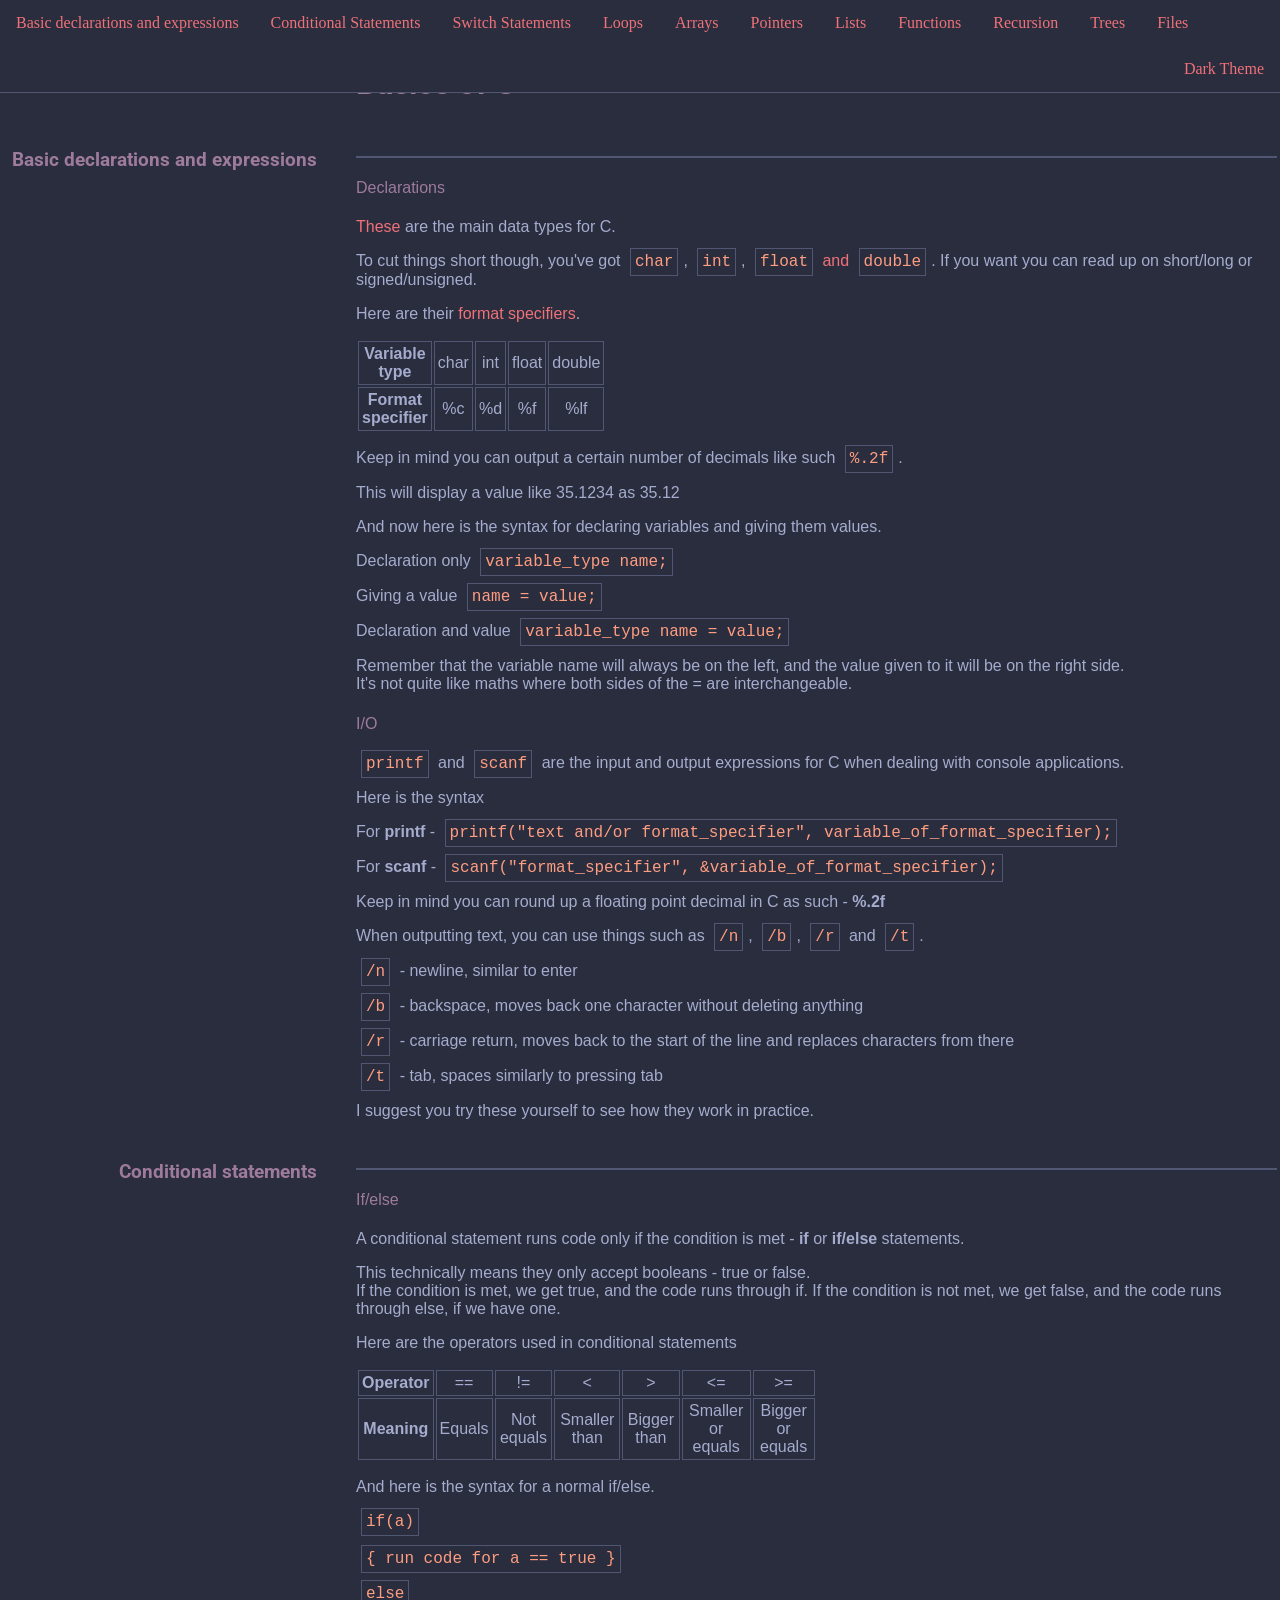
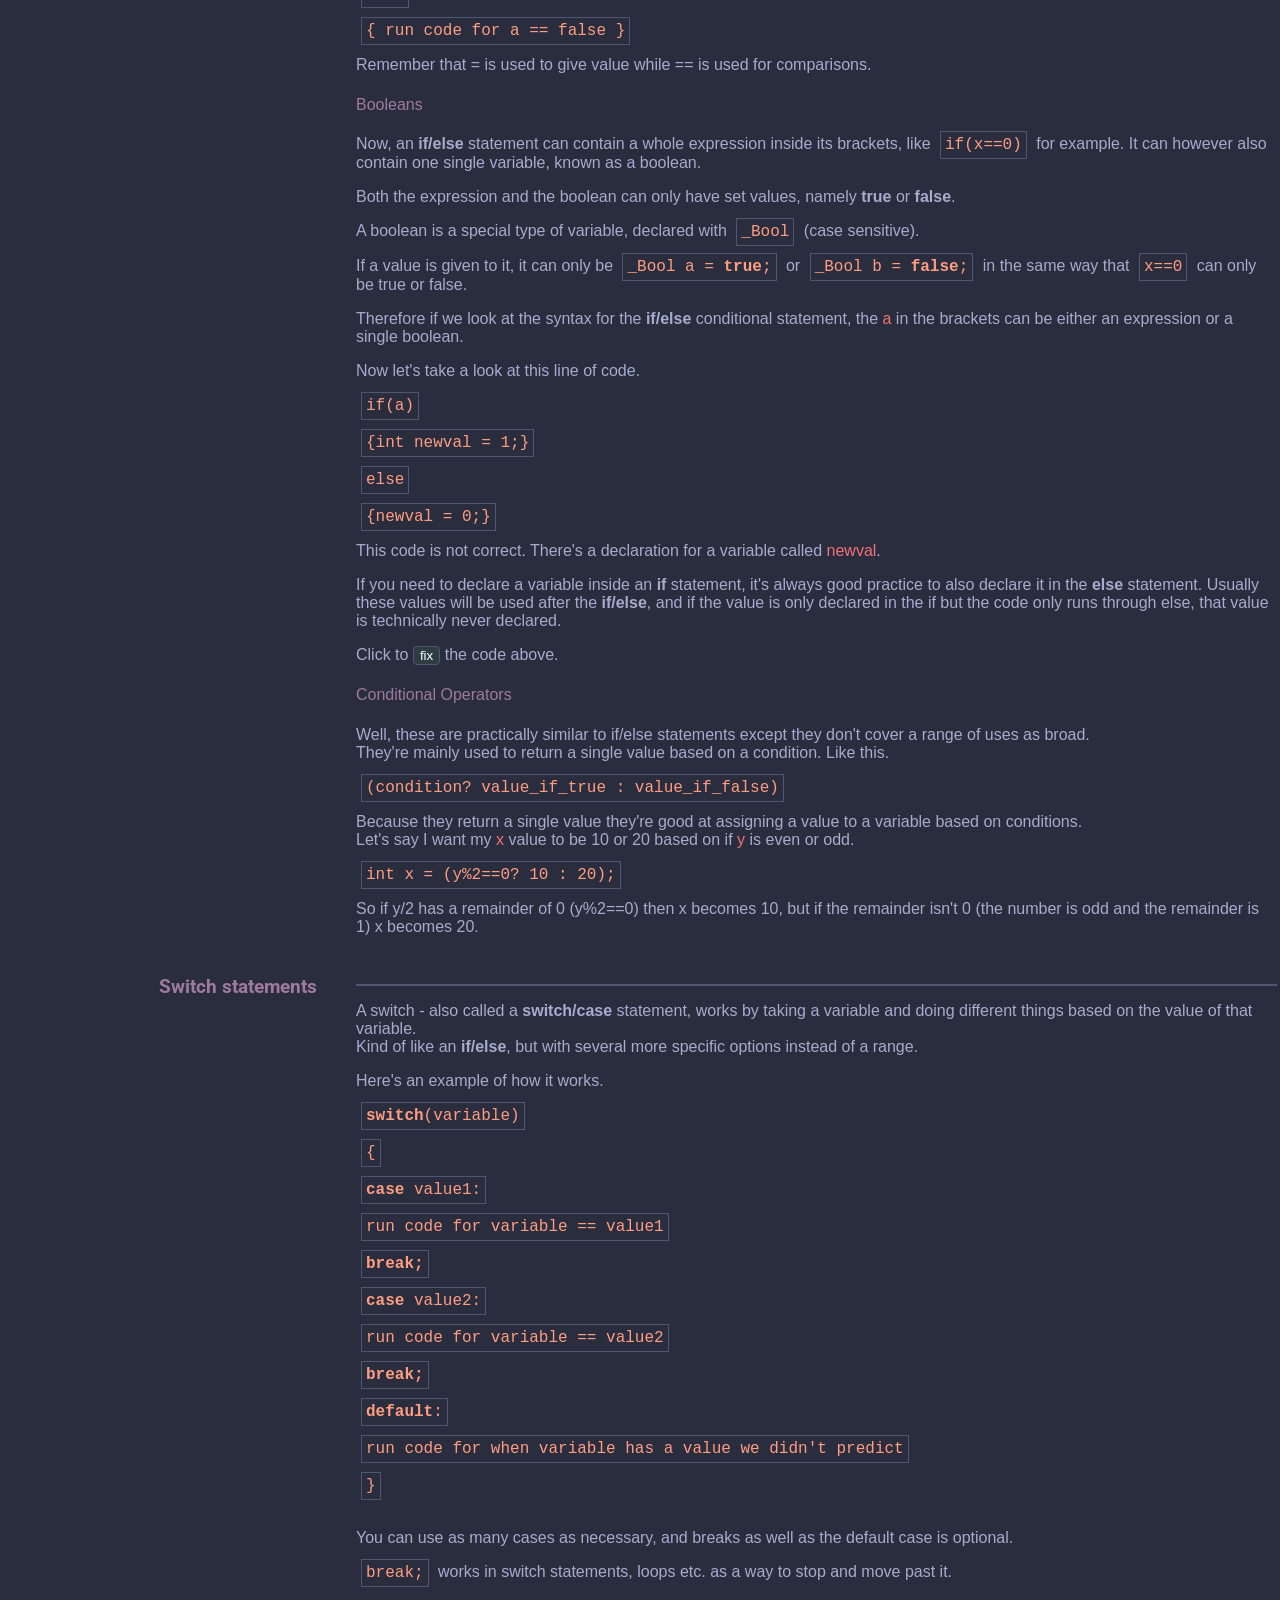
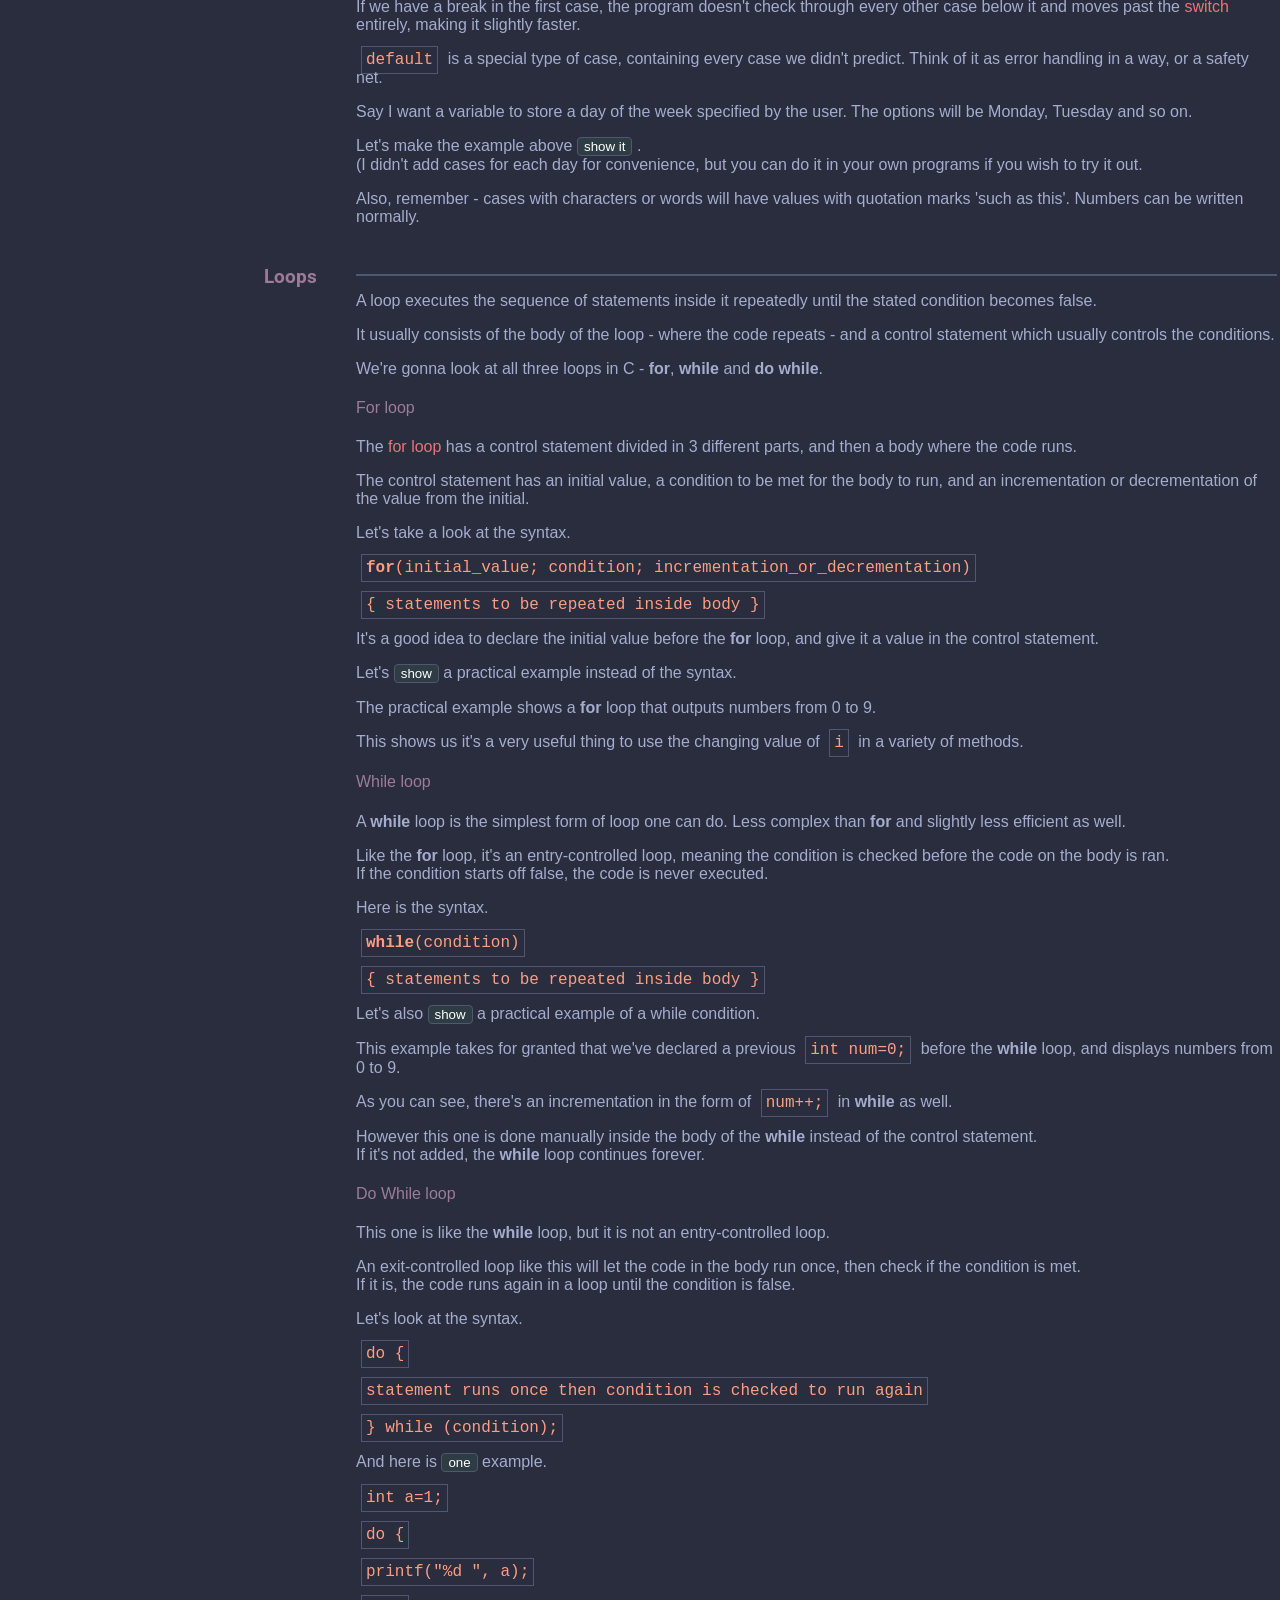
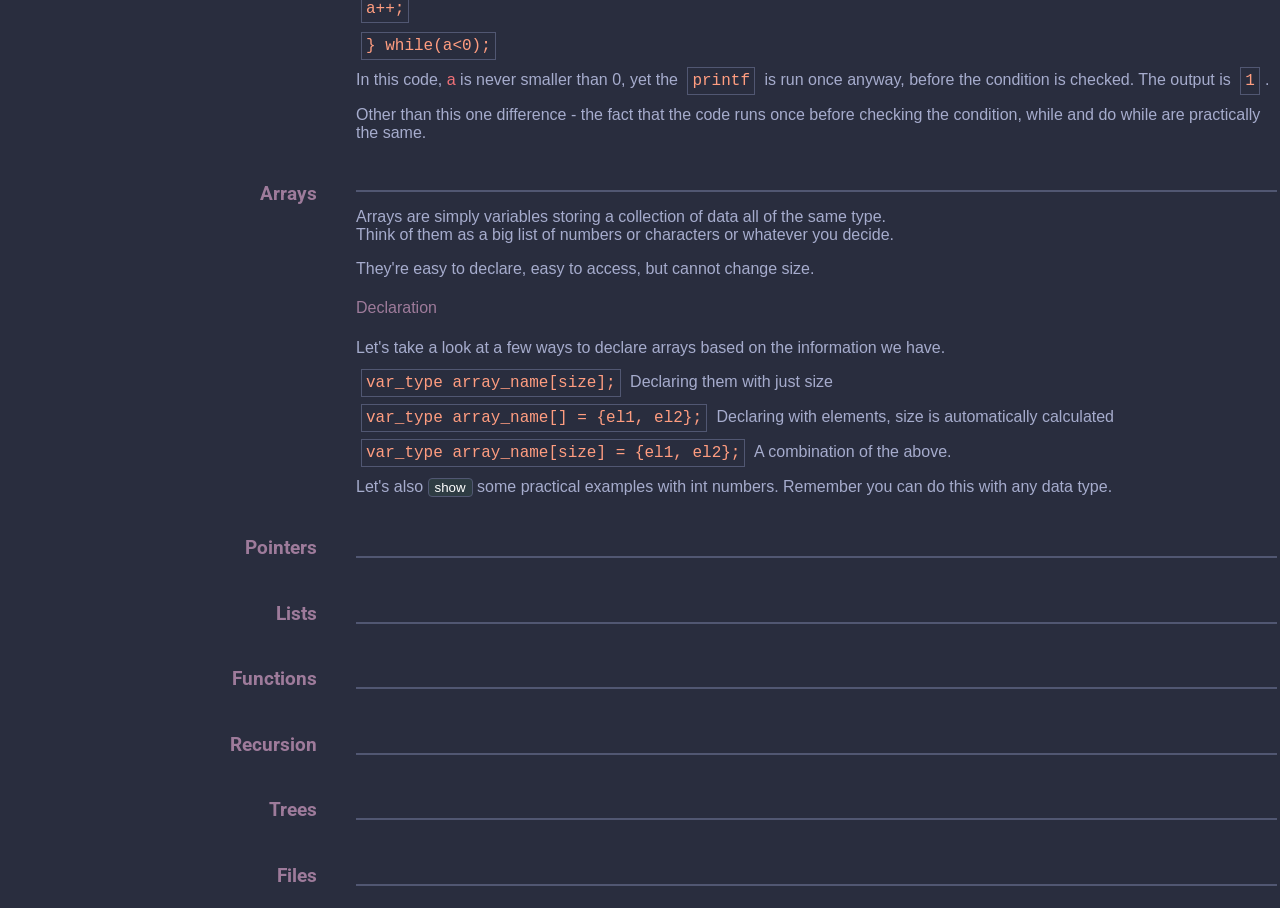
<file: index.html>
<!DOCTYPE html>
<!--suppress ES6ConvertVarToLetConst-->
<html lang="en">
<head>
    <meta charset="UTF-8">
    <meta name="viewport" content="width=device-width, initial-scale=1.0">
    <meta name="description" content="All basic C concepts I could think up">
    <meta name="author" content="ted">
    <title>Wal's C lessons</title>

<!--    <link rel="stylesheet" type="text/css" href="lightTheme.css" id="theme1">-->
    <link rel="stylesheet" type="text/css" href="darkTheme.css" id="theme">

    <link rel="stylesheet" href="https://fonts.googleapis.com/css2?family=Roboto">
    <link rel="shortcut icon" href="favicon.ico?" type="image/x-icon"/>
    <script>
        function remove() {
            var rm = document.getElementsByClassName("removable");
            for (var i = rm.length - 1; i >= 0; i--) {
                rm[i].remove();
            }
        }

        function appendBr(id) {
            var brk = document.createElement("br");
            brk.className = "removable";
            document.getElementById(id).appendChild(brk.cloneNode(true));
        }

        function appendWr(id, innertext) {
            var wrap = document.createElement("span");
            wrap.className = "wrap";
            wrap.className += " removable";
            wrap.innerHTML = innertext;
            document.getElementById(id).appendChild(wrap);
        }

        var ch_ifElse = 0;

        function correctIfElse(choice) {
            if (choice === 0) {
                document.getElementById("ifelse3").innerHTML = "{<b>int</b> newval = 0;}";
                document.getElementById("ieButton").innerText = "break";
                ch_ifElse = 1;
            }
            if (choice === 1) {
                document.getElementById("ifelse3").innerHTML = saveIEdata;
                document.getElementById("ieButton").innerText = "fix";
                ch_ifElse = 0;
            }
        }

        var ch_swCase = 0;

        function correctSwitchCase(choice) {
            if (choice === 0) {
                document.getElementById("swc1").innerHTML = "<b>switch</b>(day)";
                document.getElementById("swc2").innerHTML = "<b>case</b> 'Monday':";
                document.getElementById("swc3").innerHTML = "<b>printf</b>('You chose Monday');";
                document.getElementById("swc4").innerHTML = "<b>case</b> 'Tuesday':";
                document.getElementById("swc5").innerHTML = "<b>printf</b>('You chose Tuesday');";
                document.getElementById("swc6").innerHTML = "<b>printf</b>('This isn't a valid day');";
                document.getElementById("swButton").innerText = "hide it";
                ch_swCase = 1;
            }
            if (choice === 1) {
                document.getElementById("swc1").innerHTML = saveSWdata1;
                document.getElementById("swc2").innerHTML = saveSWdata2;
                document.getElementById("swc3").innerHTML = saveSWdata3;
                document.getElementById("swc4").innerHTML = saveSWdata4;
                document.getElementById("swc5").innerHTML = saveSWdata5;
                document.getElementById("swc6").innerHTML = saveSWdata6;
                document.getElementById("swButton").innerText = "show it";
                ch_swCase = 0;
            }
        }

        var ch_for = 0;

        function correctFor(choice) {
            if (choice === 0) {
                document.getElementById("loopfor1").innerHTML = "<b>for</b>(i=0; i<10; i++)";
                document.getElementById("loopfor2").innerHTML = "{ <b>printf</b>('%d',i); }";
                document.getElementById("forButton").innerText = "hide";
                ch_for = 1;
            }
            if (choice === 1) {
                document.getElementById("loopfor1").innerHTML = saveFordata1;
                document.getElementById("loopfor2").innerHTML = saveFordata2;
                document.getElementById("forButton").innerText = "show";
                ch_for = 0;
            }

        }

        var ch_while = 0;

        function correctWhile(choice) {
            if (choice === 0) {
                var id = "while1";
                document.getElementById("loopwhile1").innerHTML = "<b>while</b>(num<10)";
                document.getElementById("loopwhile2").innerHTML = "{";
                appendBr("while1");
                appendBr("while1");
                var text = "<b>printf</b>('%d',num);";
                appendWr(id, text);
                appendBr("while1");
                appendBr("while1");
                text = "num++;";
                appendWr(id, text);
                appendBr("while1");
                appendBr("while1");
                text = "}";
                appendWr(id, text);
                document.getElementById("whileButton").innerText = "hide";
                ch_while = 1;
            }
            if (choice === 1) {
                remove();
                document.getElementById("loopwhile1").innerHTML = saveWHdata1;
                document.getElementById("loopwhile2").innerHTML = saveWHdata2;
                document.getElementById("whileButton").innerText = "show";
                ch_while = 0;
            }
        }

        var ch_doWhile = 0;

        function correctDoWhile(choice) {
            if (choice === 0) {
                document.getElementById("loopdw1").innerHTML = "} while(a<=10);";
                document.getElementById("loopdw2").innerHTML = "In this code, <a href=\"#dw1\">a</a>" +
                    " is smaller than 10, and <span class=\"wrap\">printf</span> is run 10 times, " +
                    "before the condition is checked. The output is <span class=\"wrap\">1 2 3 4 5 6 7 8 9 10</span>.";
                document.getElementById("doWhileButton").innerText = "another";
                ch_doWhile = 1;
            }
            if (choice === 1) {
                document.getElementById("loopdw1").innerHTML = saveDWhdata1;
                document.getElementById("loopdw2").innerHTML = saveDWhdata2;
                document.getElementById("doWhileButton").innerText = "one";
                ch_doWhile = 0;
            }
        }
        var ch_arr = 0;
        function correctArrDecl(choice) {
            var v1 = document.getElementById("arr1");
            var v2 = document.getElementById("arr2");
            var v3 = document.getElementById("arr3");
            if(choice===0)
            {
                v1.innerHTML = "int a[4];";
                v2.innerHTML = "int a[] = {14, 5, 6, 10}";
                v3.innerHTML = "int a[4] = {14, 5, 6, 10}";
                document.getElementById("arrButton1").innerText = "hide";
                ch_arr = 1;
            }
            if(choice===1)
            {
                v1.innerHTML = saveArrdata1;
                v2.innerHTML = saveArrdata2;
                v3.innerHTML = saveArrdata3;
                document.getElementById("arrButton1").innerText = "show";
                ch_arr = 0;
            }

        }

        var theme = 1;
        var pos;
        function switchTheme(n) {
            // pos = document.documentElement.scrollTop || document.body.scrollTop;
            var body = document.getElementById("body")
            // var light = document.getElementById("theme1");
            // var dark = document.getElementById("theme2");
            var bt = document.getElementById("themeButton");
            if (n === 1) {
                // dark.rel = "stylesheet";
                // light.rel = "stylesheet alternate";
                body.className = "dark";
                bt.innerHTML = "Dark Theme";
                theme = 0;
            } else {
                // light.rel = "stylesheet";
                // dark.rel = "stylesheet alternate";
                body.className = "light"
                bt.innerHTML = "Light Theme";
                theme = 1;
            }
        }

        // function scrollTop() {
        //     window.scrollTo(0, 0);
        // }
    </script>
</head>
<body class="dark" id="body">
<div class="full">
<div class="navbar">
    <ul>
<!--        <li><a href="#" onclick="scrollTop();" style="font-family: Consolas, monospace;">></a></li>-->
        <li><a href="#topic1">Basic declarations and expressions</a></li>
        <li><a href="#topic2">Conditional Statements</a></li>
        <li><a href="#topic3">Switch Statements</a></li>
        <li><a href="#topic4">Loops</a></li>
        <li><a href="#topic5">Arrays</a></li>
        <li><a href="#topic6">Pointers</a></li>
        <li><a href="#topic7">Lists</a></li>
        <li><a href="#topic8">Functions</a></li>
        <li><a href="#topic9">Recursion</a></li>
        <li><a href="#topic10">Trees</a></li>
        <li><a href="#topic11">Files</a></li>
        <li style="float: right"><a href="#" onclick="switchTheme(theme);" id="themeButton">Dark Theme</a></li>
    </ul>
</div>
<table class="contain">
    <tr>
        <th class="titles"></th>
        <td rowspan="20" style="width: auto; height: 100%">
        </td>
        <th class="info" id="topic1"><h1 class="header">Basics of C</h1></th>
    </tr>
    <tr>
        <td class="titles"><h3 class="header">Basic declarations and expressions</h3></td>
        <td class="info">
            <br>
            <hr>
            <h4 class="header2">Declarations</h4>
            <p><a href="https://en.wikipedia.org/wiki/C_data_types#Main_types">These</a> are the main data types for C.
            </p>
            <p>To cut things short though, you've got <span class="wrap">char</span>, <span class="wrap">int</span>,
                <a href="https://www.geeksforgeeks.org/difference-float-double-c-cpp/"><span class="wrap">float</span>
                    and <span class="wrap">double</span></a>.
                If you want you can read up on short/long or signed/unsigned.</p>
            <p>Here are their <a
                    href="https://codeforwin.org/2015/05/list-of-all-format-specifiers-in-c-programming.html">format
                specifiers</a>.</p>
            <table style="width: 25%">
                <tr>
                    <th class="tab">Variable type</th>
                    <td class="tab">char</td>
                    <td class="tab">int</td>
                    <td class="tab">float</td>
                    <td class="tab">double</td>
                </tr>
                <tr>
                    <th class="tab">Format specifier</th>
                    <td class="tab">%c</td>
                    <td class="tab">%d</td>
                    <td class="tab">%f</td>
                    <td class="tab">%lf</td>
                </tr>
            </table>
            <p>Keep in mind you can output a certain number of decimals like such <span class="wrap">%.2f</span>.</p>
            <p>This will display a value like 35.1234 as 35.12</p>
            <p>And now here is the syntax for declaring variables and giving them values.</p>
            <p>Declaration only <span class="wrap">variable_type name;</span></p>
            <p>Giving a value <span class="wrap">name = value;</span></p>
            <p>Declaration and value <span class="wrap">variable_type name = value;</span></p>
            <p>Remember that the variable name will always be on the left, and the value given to it will be on the
                right side.<br>
                It's not quite like maths where both sides of the = are interchangeable.</p>

            <h4 class="header2">I/O</h4>
            <p><span class="wrap">printf</span> and <span class="wrap">scanf</span> are the input and output expressions
                for C when dealing with console applications.</p>
            <p>Here is the syntax</p>
            <p>For <b>printf</b> - <span class="wrap">printf("text and/or format_specifier", variable_of_format_specifier);</span>
            </p>
            <p>For <b>scanf</b> - <span class="wrap">scanf("format_specifier", &variable_of_format_specifier);</span>
            </p>
            <p>Keep in mind you can round up a floating point decimal in C as such - <b>%.2f</b></p>
            <p>When outputting text, you can use things such as <span class="wrap">/n</span>, <span
                    class="wrap">/b</span>,
                <span class="wrap">/r</span> and <span class="wrap">/t</span>.</p>
            <p><span class="wrap">/n</span> - newline, similar to enter</p>
            <p><span class="wrap">/b</span> - backspace, moves back one character without deleting anything</p>
            <p><span class="wrap">/r</span> - carriage return, moves back to the start of the line and replaces
                characters from there</p>
            <p><span class="wrap">/t</span> - tab, spaces similarly to pressing tab</p>
            <p>I suggest you try these yourself to see how they work in practice.</p>
            <div id="topic2"></div>
        </td>
    </tr>

    <tr>
        <td class="titles"><h3 class="header">Conditional statements</h3></td>
        <td class="info">
            <br>
            <hr>
            <h4 class="header2">If/else</h4>
            <p>A conditional statement runs code only if the condition is met - <b>if</b> or <b>if/else</b> statements.
            </p>
            <p>This technically means they only accept booleans - true or false.<br>If the condition is met, we get
                true, and the code runs through if.
                If the condition is not met, we get false, and the code runs through else, if we have one.</p>
            <p>Here are the operators used in conditional statements</p>
            <table style="width: 50%">
                <tr>
                    <th class="tab">Operator</th>
                    <td class="tab">==</td>
                    <td class="tab">!=</td>
                    <td class="tab"><</td>
                    <td class="tab">></td>
                    <td class="tab"><=</td>
                    <td class="tab">>=</td>
                </tr>
                <tr>
                    <th class="tab">Meaning</th>
                    <td class="tab">Equals</td>
                    <td class="tab">Not equals</td>
                    <td class="tab">Smaller than</td>
                    <td class="tab">Bigger than</td>
                    <td class="tab">Smaller or equals</td>
                    <td class="tab">Bigger or equals</td>
                </tr>
            </table>
            <p>And here is the syntax for a normal if/else.</p>
            <p id="ifelse1"><span class="wrap">if(a)</span><br><br><span class="wrap">{ run code for a == true }</span>
            </p>
            <p><span class="wrap">else</span><br><br><span class="wrap">{ run code for a == false }</span></p>
            <p>Remember that = is used to give value while == is used for comparisons.</p>
            <h4 class="header2">Booleans</h4>
            <p>Now, an <b>if/else</b> statement can contain a whole expression inside its brackets, like <span
                    class="wrap">if(x==0)</span> for example.
                It can however also contain one single variable, known as a boolean.</p>
            <p>Both the expression and the boolean can only have set values,
                namely <b>true</b> or <b>false</b>.</p>
            <p>A boolean is a special type of variable, declared with <span class="wrap">_Bool</span> (case sensitive).
            </p>
            <p>If a value is given to it, it can only be <span class="wrap">_Bool a = <b>true</b>;</span>
                or <span class="wrap">_Bool b = <b>false</b>;</span> in the same way that <span class="wrap">x==0</span>
                can only be true or false.</p>
            <p>Therefore if we look at the syntax for the <b>if/else</b> conditional statement, the <a
                    href="#ifelse1">a</a>
                in the brackets can be either an expression or a single boolean.</p>
            <p>Now let's take a look at this line of code.</p>
            <p><span class="wrap">if(a)</span><br><br><span class="wrap" id="ifelse2">{int newval = 1;}</span><br><br>
                <span class="wrap">else</span><br><br><span class="wrap" id="ifelse3">{newval = 0;}</span></p>
            <p>This code is not correct. There's a declaration for a variable called <a
                    href="#ifelse2">newval</a>.</p>
            <p>If you need to declare a variable inside an <b>if</b> statement, it's always good practice to also
                declare it in the <b>else</b> statement.
                Usually these values will be used after the <b>if/else</b>, and if the value is only declared in the if
                but the code only runs through else,
                that value is technically never declared.</p>
            <p>Click to
                <button onclick="correctIfElse(ch_ifElse)" id="ieButton">fix</button>
                the code above.
            </p>
            <h4 class="header2">Conditional Operators</h4>
            <p>Well, these are practically similar to if/else statements except they don't cover a range of uses as
                broad.<br>
                They're mainly used to return a single value based on a condition. Like this.</p>
            <p><span class="wrap">(condition? value_if_true : value_if_false)</span></p>
            <p>Because they return a single value they're good at assigning a value to a variable based on
                conditions.<br>
                Let's say I want my <a href="#ifelse4">x</a> value to be 10 or 20 based on if <a href="#ifelse4">y</a>
                is even or odd.</p>
            <p><span class="wrap" id="ifelse4">int x = (y%2==0? 10 : 20);</span></p>
            <p>So if y/2 has a remainder of 0 (y%2==0) then x becomes 10, but if the remainder isn't 0 (the number is
                odd and the remainder is 1) x becomes 20.</p>
            <script>
                var saveIEdata = document.getElementById("ifelse3").innerHTML;
            </script>
            <div id="topic3"></div>
        </td>
    </tr>

    <tr>
        <td class="titles"><h3 class="header">Switch statements</h3></td>
        <td class="info">
            <br>
            <hr>
            <p>A switch - also called a <b>switch/case</b> statement, works by taking a variable and doing different
                things based on the value of that variable.<br>
                Kind of like an <b>if/else</b>, but with several more specific options instead of a range.</p>
            <p>Here's an example of how it works.</p>
            <p><span class="wrap" id="swc1"><b>switch</b>(variable)</span><br><br>
                <span class="wrap">{</span><br><br>
                <span class="wrap" id="swc2"><b>case</b> value1:</span><br><br>
                <span class="wrap" id="swc3">run code for variable == value1</span><br><br>
                <span class="wrap"><b>break;</b></span><br><br>
                <span class="wrap" id="swc4"><b>case</b> value2:</span><br><br>
                <span class="wrap" id="swc5">run code for variable == value2</span><br><br>
                <span class="wrap"><b>break;</b></span><br><br>
                <span class="wrap"><b>default</b>:</span><br><br>
                <span class="wrap" id="swc6">run code for when variable has a value we didn't predict</span><br><br>
                <span class="wrap">}</span><br><br></p>
            <p>You can use as many cases as necessary, and breaks as well as the default case is optional.</p>
            <p><span class="wrap">break;</span> works in switch statements, loops etc. as a way to stop and move past
                it.</p>
            <p>If we have a break in the first case, the program doesn't check through every other case below it and
                moves past the <a href="https://www.programiz.com/c-programming/c-switch-case-statement">switch</a>
                entirely,
                making it slightly faster.</p>
            <p><span class="wrap">default</span> is a special type of case, containing every case we didn't predict.
                Think of it as error handling in a way, or a safety net.</p>
            <p>Say I want a variable to store a day of the week specified by the user. The options will be Monday,
                Tuesday and so on.</p>
            <p>Let's make the example above
                <button onclick="correctSwitchCase(ch_swCase)" id="swButton">show it</button>
                .<br>
                (I didn't add cases for each day for convenience, but you can do it in your own programs if you wish to
                try it out.
            </p>
            <p>Also, remember - cases with characters or words will have values with quotation marks 'such as this'.
                Numbers can be written normally.</p>
            <script>
                var saveSWdata1 = document.getElementById("swc1").innerHTML;
                var saveSWdata2 = document.getElementById("swc2").innerHTML;
                var saveSWdata3 = document.getElementById("swc3").innerHTML;
                var saveSWdata4 = document.getElementById("swc4").innerHTML;
                var saveSWdata5 = document.getElementById("swc5").innerHTML;
                var saveSWdata6 = document.getElementById("swc6").innerHTML;
            </script>
            <div id="topic4"></div>
        </td>
    </tr>

    <tr>
        <td class="titles"><h3 class="header">Loops</h3></td>
        <td class="info">
            <br>
            <hr>
            <p>A loop executes the sequence of statements inside it repeatedly until the stated condition becomes
                false.</p>
            <p>It usually consists of the body of the loop - where the code repeats - and a control statement which
                usually controls the conditions.</p>
            <p>We're gonna look at all three loops in C - <b>for</b>, <b>while</b> and <b>do while</b>.</p>
            <h4 class="header2">For loop</h4>
            <p>The <a href="https://www.w3resource.com/c-programming/c-for-loop.php">for loop</a> has a control
                statement divided in 3 different parts, and then a body where the code
                runs.</p>
            <p>The control statement has an initial value, a condition to be met for the body to run, and an
                incrementation or decrementation of the value
                from the initial.</p>
            <p>Let's take a look at the syntax.</p>
            <p><span class="wrap"
                     id="loopfor1"><b>for</b>(initial_value; condition; incrementation_or_decrementation)</span><br><br>
                <span class="wrap" id="loopfor2">{ statements to be repeated inside body }</span></p>
            <p>It's a good idea to declare the initial value before the <b>for</b> loop, and give it a value in the
                control statement.</p>
            <p>Let's
                <button onclick="correctFor(ch_for)" id="forButton">show</button>
                a practical example instead of the syntax.
            </p>
            <p>The practical example shows a <b>for</b> loop that outputs numbers from 0 to 9.</p>
            <p>This shows us it's a very useful thing to use the changing value of <span class="wrap">i</span> in a
                variety of methods.</p>
            <script>
                var saveFordata1 = document.getElementById("loopfor1").innerHTML;
                var saveFordata2 = document.getElementById("loopfor2").innerHTML;
            </script>
            <h4 class="header2">While loop</h4>
            <p>A <b>while</b> loop is the simplest form of loop one can do. Less complex than <b>for</b> and slightly
                less efficient as well.</p>
            <p>Like the <b>for</b> loop, it's an entry-controlled loop, meaning the condition is checked before the code
                on the body is ran.<br>
                If the condition starts off false, the code is never executed.</p>
            <p>Here is the syntax.</p>
            <p id="while1"><span class="wrap" id="loopwhile1"><b>while</b>(condition)</span><br><br>
                <span class="wrap" id="loopwhile2">{ statements to be repeated inside body }</span></p>
            <p>Let's also
                <button onclick="correctWhile(ch_while)" id="whileButton">show</button>
                a practical example of a while condition.
            </p>
            <p>This example takes for granted that we've declared a previous <span class="wrap">int num=0;</span> before
                the <b>while</b> loop,
                and displays numbers from 0 to 9.</p>
            <p>As you can see, there's an incrementation in the form of <span class="wrap">num++;</span> in <b>while</b>
                as well.</p>
            <p>However this one is done manually inside the body of the <b>while</b> instead of the control
                statement.<br>
                If it's not added, the <b>while</b> loop continues forever.</p>
            <script>
                var saveWHdata1 = document.getElementById("loopwhile1").innerHTML;
                var saveWHdata2 = document.getElementById("loopwhile2").innerHTML;
            </script>
            <h4 class="header2">Do While loop</h4>
            <p>This one is like the <b>while</b> loop, but it is not an entry-controlled loop.</p>
            <p>An exit-controlled loop like this will let the code in the body run once, then check if the condition is
                met.<br>
                If it is, the code runs again in a loop until the condition is false.</p>
            <p>Let's look at the syntax.</p>
            <p><span class="wrap">do {</span><br><br>
                <span class="wrap">statement runs once then condition is checked to run again</span><br><br>
                <span class="wrap">} while (condition);</span></p>
            <p>And here is
                <button onclick="correctDoWhile(ch_doWhile);" id="doWhileButton">one</button>
                example.
            </p>
            <p><span class="wrap" id="dw1">int a=1;</span><br><br>
                <span class="wrap">do {</span><br><br>
                <span class="wrap">printf("%d ", a);</span><br><br>
                <span class="wrap">a++;</span><br><br>
                <span class="wrap" id="loopdw1">} while(a<0);</span></p>
            <p id="loopdw2">In this code, <a href="#dw1">a</a> is never smaller than 0, yet the <span
                    class="wrap">printf</span> is run
                once anyway, before the condition is checked. The output is <span class="wrap">1</span>.</p>
            <p>Other than this one difference - the fact that the code runs once before checking the condition, while
                and do while are practically the same.</p>
            <script>
                var saveDWhdata1 = document.getElementById("loopdw1").innerHTML;
                var saveDWhdata2 = document.getElementById("loopdw2").innerHTML;
            </script>
            <div id="topic5"></div>
        </td>
    </tr>

    <tr>
        <td class="titles"><h3 class="header">Arrays</h3></td>
        <td class="info">
            <br>
            <hr>
            <p>Arrays are simply variables storing a collection of data all of the same type.<br>
                Think of them as a big list of numbers or characters or whatever you decide.</p>
            <p>They're easy to declare, easy to access, but cannot change size.</p>
            <h4 class="header2">Declaration</h4>
            <p>Let's take a look at a few ways to declare arrays based on the information we have.</p>
            <p><span class="wrap" id="arr1">var_type array_name[size];</span> Declaring them with just size</p>
            <p><span class="wrap" id="arr2">var_type array_name[] = {el1, el2};</span> Declaring with elements, size is
                automatically calculated</p>
            <p><span class="wrap" id="arr3">var_type array_name[size] = {el1, el2};</span> A combination of the above.</p>
            <p>Let's also
                <button id="arrButton1" onclick="correctArrDecl(ch_arr)">show</button>
                some practical examples with int numbers. Remember you can do this with any data type.
            </p>
            <script>
                var saveArrdata1 = document.getElementById("arr1").innerHTML;
                var saveArrdata2 = document.getElementById("arr2").innerHTML;
                var saveArrdata3 = document.getElementById("arr3").innerHTML;
            </script>

            <div id="topic6"></div>
        </td>
    </tr>

    <tr>
        <td class="titles"><h3 class="header">Pointers</h3></td>
        <td class="info">
            <br>
            <hr>

            <div id="topic7"></div>
        </td>
    </tr>

    <tr>
        <td class="titles"><h3 class="header">Lists</h3></td>
        <td class="info">
            <br>
            <hr>

            <div id="topic8"></div>
        </td>
    </tr>

    <tr>
        <td class="titles"><h3 class="header">Functions</h3></td>
        <td class="info">
            <br>
            <hr>

            <div id="topic9"></div>
        </td>
    </tr>

    <tr>
        <td class="titles"><h3 class="header">Recursion</h3></td>
        <td class="info">
            <br>
            <hr>

            <div id="topic10"></div>
        </td>
    </tr>

    <tr>
        <td class="titles"><h3 class="header">Trees</h3></td>
        <td class="info">
            <br>
            <hr>

            <div id="topic11"></div>
        </td>
    </tr>

    <tr>
        <td class="titles"><h3 class="header">Files</h3></td>
        <td class="info">
            <br>
            <hr>

        </td>
    </tr>

</table>
</div>
</body>
</html>
</file>
<file: darkTheme.css>
/*noinspection CssRedundantUnit,CssUnknownTarget*/
@media screen and (max-device-width: 481px) {
    .wrap {
        border: none;
    }
}

body.light {
    --PageBgColour: #F0F0F0;
    --PageTextColour: #403f53;

    --ButtonBgColour: initial;
    --ButtonTextColour: initial;

    --Header12Colour: #3b615d;

    --NavbarBgColour: white;
    --NavbarBorderBottom: 1px solid lightslategray;

    --AColour: #3e66b8;

    --UlBgColour: #333;

    --LiAColour: white;
    --LiAHoverBgColour: #111;

    --WrapBorder: 1px solid lightgray;
    --WrapColour: #1b6963;

    --HrBorder: 1px solid #0099ff;

    --TdTabThTabBorder: 1px solid lightgray;
}

body.dark {
    /*body set*/
    --BodyBgColour: #292D3E;
    --BodyTextColour: #A6ACCD;
    /*button set*/
    --ButtonBgColour: #2E3C43;
    --ButtonTextColour: #FFFFFF;
    --ButtonBorder: 1px solid #515772;
    /*headers set*/
    --Header12Colour: #9e7b9b;
    /*navbar set*/
    --NavbarBgColour: #292D3E;
    --NavbarBorderBottom: 1px solid #515772;
    /*a set*/
    --AColour: #f07178;
    /*ul set*/
    --UlBgColour: #292D3E;
    /*li a set*/
    --LiAColour: #f07178;
    --LiAHoverBgColour: #444267;
    /*wrap set*/
    --WrapBorder: 1px solid #515772;
    --WrapColour: #ff9d80;
    /*hr set*/
    --HrBorder: 1px solid #515772;
    /**/
    --TdTabThTabBorder: 1px solid #515772;
}


html {
    scroll-behavior: smooth;
}

body {
    background-color: var(--BodyBgColour);
    color: var(--BodyTextColour);
    transition: background .5s;
    margin: 0;
    overflow: scroll;
    height: 100%;
    /*padding-top: 3em;*/
}
.full {
    background-color: var(--BodyBgColour);
    color: var(--BodyTextColour);
    transition: background .5s;
    margin: 0;
    width: 100%;
    height: 100%;
}

.header, .header2 {
    color: var(--Header12Colour);
}

.header {
    font-weight: bold;
    font-family: 'Roboto', serif;
}

.header2 {
    font-weight: normal;
}

.info {
    padding-left: 30px;
    text-align: left;
}

.titles {
    width: 25%;
    text-align: right;
    vertical-align: top;
}

.wrap {
    border: var(--WrapBorder);
    color: var(--WrapColour);
    padding: 4px;
    display: inline;
    font-family: Consolas, monospace;
    border-collapse: collapse;
    text-align: center;
    margin: 5px;
}

.navbar {
    background-color: var(--NavbarBgColour);
    border-bottom: var(--NavbarBorderBottom);
    overflow: hidden;
    position: fixed;
    top: 0;
    width: 100%;
    height: auto;
}

ul {
    background-color: var(--UlBgColour);
    list-style-type: none;
    margin: 0;
    padding: 0;
    overflow: hidden;
}

li {
    float: left;
}

li a {
    color: var(--LiAColour);
    display: block;
    text-align: center;
    padding: 14px 16px;
    text-decoration: none;
    width: fit-content;
}
li a:hover{
    background-color: var(--LiAHoverBgColour);
}

button {
    background-color: var(--ButtonBgColour);
    color: var(--ButtonTextColour);
    border: var(--ButtonBorder);
    border-radius: 4px;
    text-align: center;
    text-decoration: none;
    outline: none;
}

a {
    color: var(--AColour);
}

a:link {
    text-decoration: none;
}

a:visited {
    text-decoration: none;
}

a:hover {
    text-decoration: none;
}

a:active {
    text-decoration: none;
}

hr {
    border: var(--HrBorder);
    vertical-align: center;
}

table.contain {
    font-family: arial, sans-serif;
    border-collapse: collapse;
    width: 100%;
    alignment: left;
    margin-top: 40px;
}

td, th {
    text-align: left;
    padding: 3px;
}

td.tab, th.tab {
    border: var(--TdTabThTabBorder);
    font-family: arial, sans-serif;
    border-collapse: collapse;
    text-align: center;
}

::-webkit-scrollbar {
    width: 10px;
}

::-webkit-scrollbar-track {
    background-color: inherit;
}

::-webkit-scrollbar-thumb {
    background: #888;
}

::-webkit-scrollbar-thumb:hover {
    background: #555;
}
</file>
